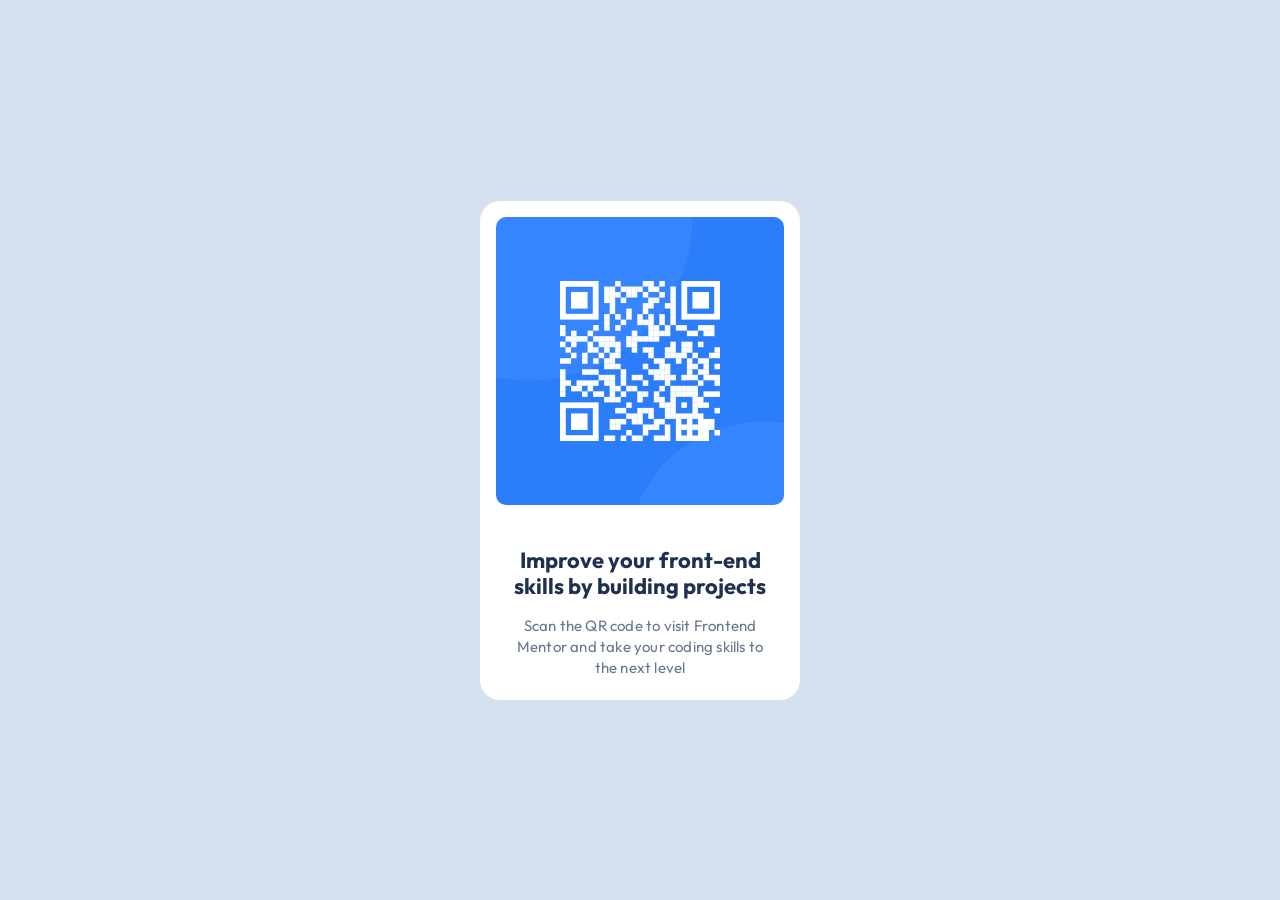
<file: Challenge1/index.html>
<!doctype html>
<html lang="en">
  <head>
    <meta charset="UTF-8" />
    <meta name="viewport" content="width=device-width, initial-scale=1.0" />
    <link rel="icon" type="image/png" sizes="32x32" href="./images/favicon-32x32.png">
    <link rel="preconnect" href="https://fonts.googleapis.com">
    <link rel="preconnect" href="https://fonts.gstatic.com" crossorigin>
    <link href="https://fonts.googleapis.com/css2?family=Outfit:wght@100..900&family=Poppins:ital,wght@0,100;0,200;0,300;0,400;0,500;0,600;0,700;0,800;0,900;1,100;1,200;1,300;1,400;1,500;1,600;1,700;1,800;1,900&display=swap" rel="stylesheet">
    <link rel="stylesheet" href="app2.css">
    <title>Frontend Mentor | QR code component</title>
  </head>
  <body>
    <div class="container">
      <div class="card">
        <img src="./images/image-qr-code.png" alt="barcode">
        <div class="card-text-content">
          <h1>Improve your front-end skills by building projects</h1>
          <p>Scan the QR code to visit Frontend Mentor and take your coding skills to the next level</p>
        </div>
      </div>
    </div>
  </body>
</html>
</file>
<file: Challenge1/app2.css>
:root {
    /* SPACING */
    --spacing-lg: 4rem;
    --spacing-md: 2.4rem;
    --spacing-sm: 1.6rem;


    /* TYPOGRAPHY */
    --text-preset1: normal 700 2.2rem/1.2 'Outfit', sans-serif;
    --letter-spacing-regular: 0;

    --text-preset2: normal 400 1.5rem/1.4 'Outfit', sans-serif;
    --letter-spacing-no-tight: 0.2px;

    /* COLORS */
    --slate-900: #1f314f;
    --slate-500: #68778d;
    --slate-300: #d5e1ef;
    --white: #ffffff;
}

* {
    box-sizing: border-box;
    margin: 0;
    padding: 0;
}

html {
    font-size: 62.5%;
    /* 10px / 16px = 62.5% */
}

body {
    background-color: var(--slate-300);
}

.container {
    min-height: 100vh;
    display: flex;
    justify-content: center;
    align-items: center;
}

.card {
    background-color: var(--white);
    width: 320px;
    height: 499px;
    border-radius: 20px;
}

.card img {
    width: 288px;
    max-width: 100%;
    margin: var(--spacing-sm);
    border-radius: 10px;
}

.card-text-content {
    margin: var(--spacing-md) var(--spacing-sm) var(--spacing-lg) var(--spacing-sm);
    text-align: center;
}

h1 {
    font: var(--text-preset1);
    letter-spacing: var(--letter-spacing-regular);
    margin: 0 var(--spacing-sm) var(--spacing-sm) var(--spacing-sm);
    color: var(--slate-900);
}

p {
    font: var(--text-preset2);
    letter-spacing: var(--letter-spacing-no-tight);
    margin: 0 var(--spacing-sm);
    color: var(--slate-500);
}

@media (max-width: 24rem) {
    /* 375px / 16px = 24rem */
    /* 24rem * 16px = 384px */

    .container {
        min-height: 812px;
        min-width: 375px;
    }
}
</file>
